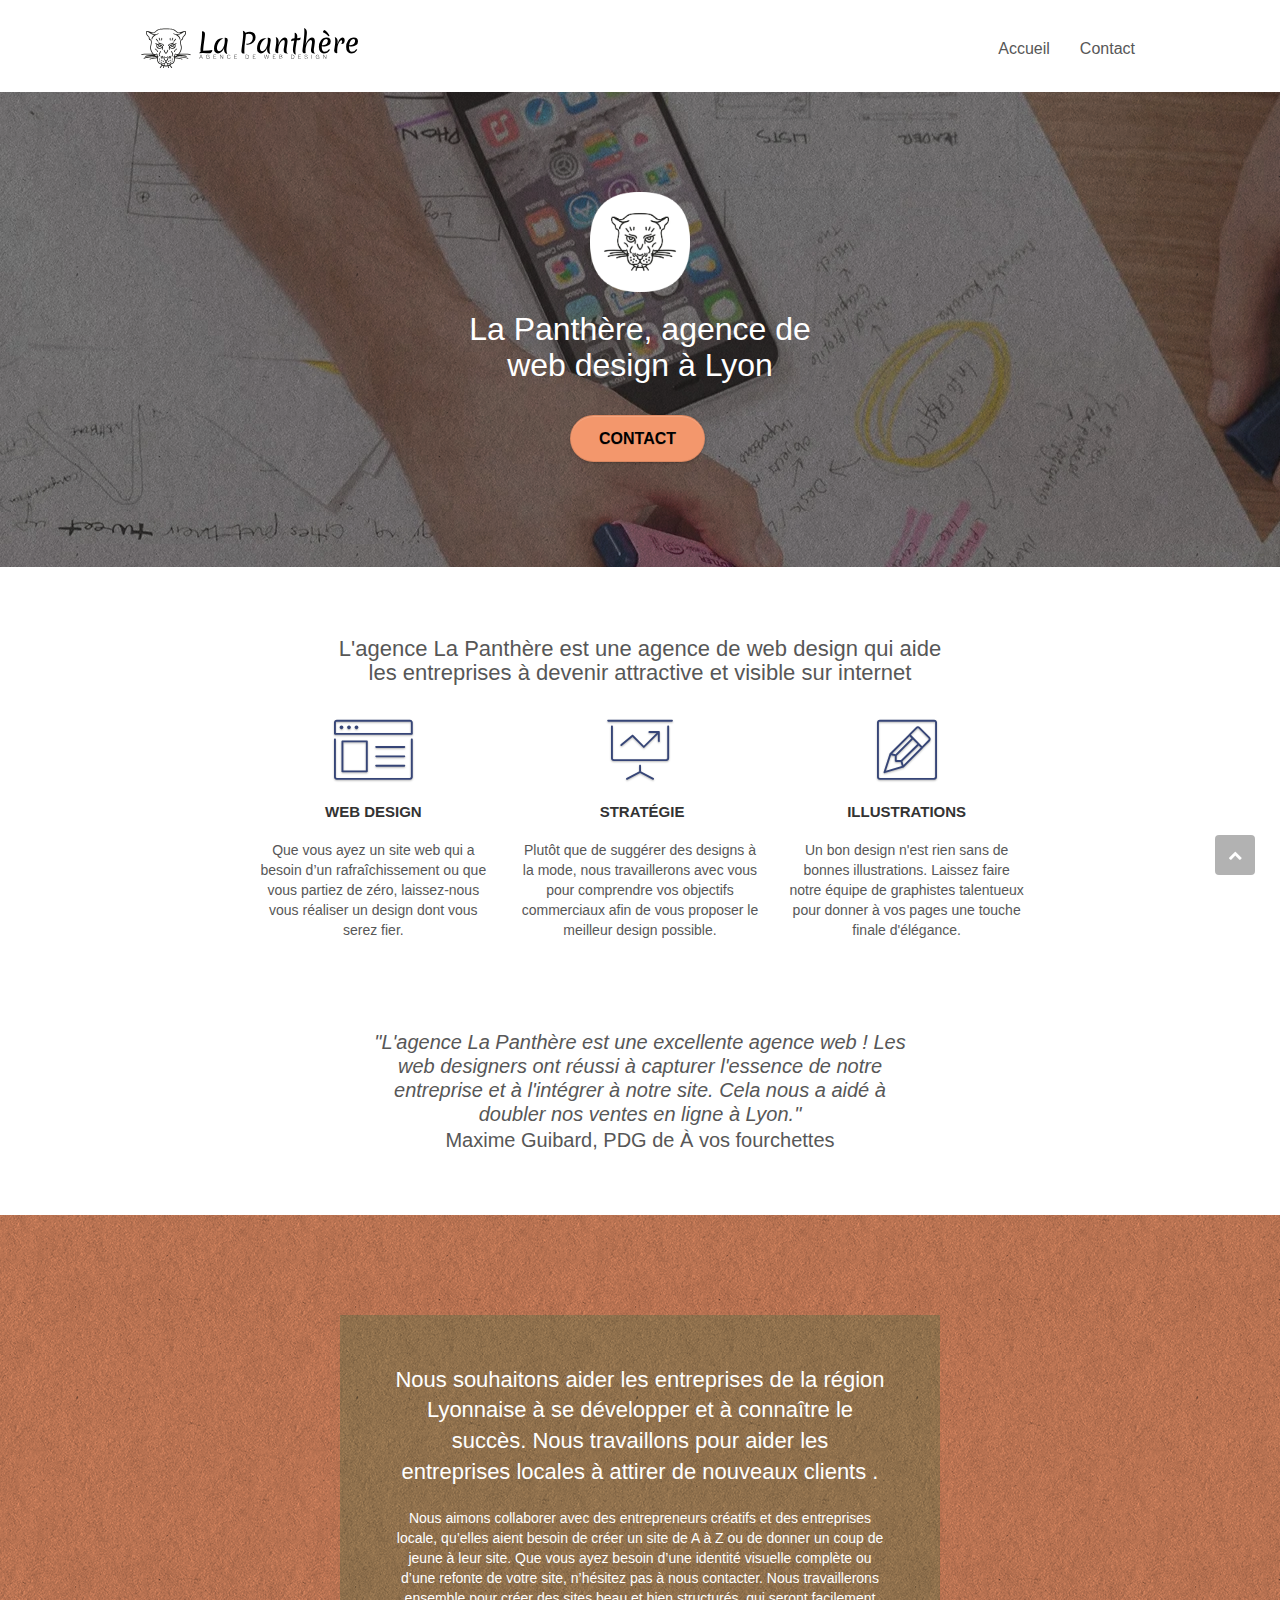
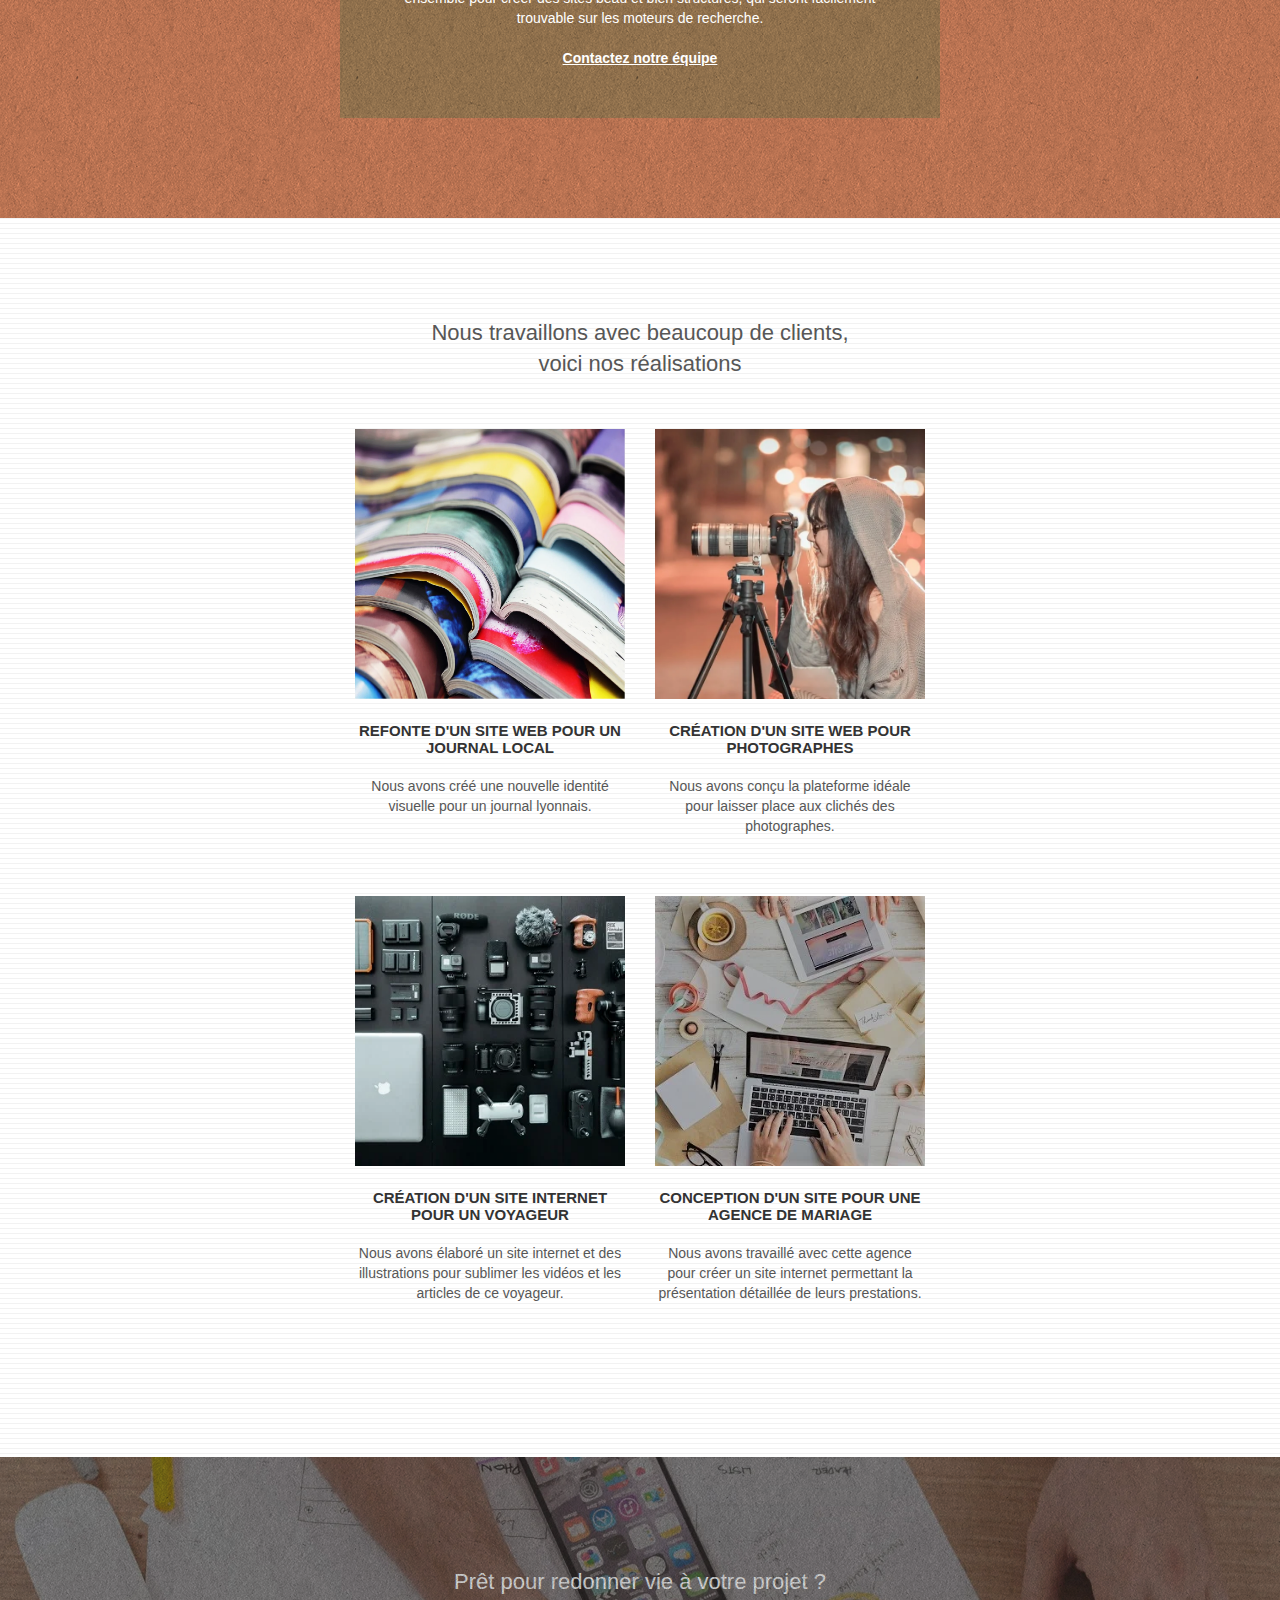
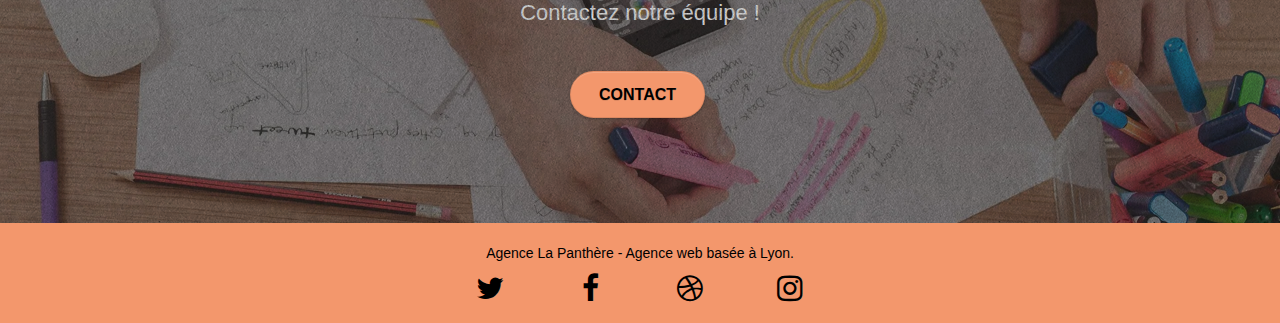
<file: index.html>
<!DOCTYPE html>
<html lang="fr">
  <head>
    <meta charset="utf-8" />

    <meta
      name="description"
      content="La panthère est une agence de web design basée à Lyon qui aide les entreprises à devenir attractives et visibles sur internet"
    />
    <meta
      name="viewport"
      content="width=device-width, initial-scale=1.0, viewport-fit=cover"
    />
    <meta name="robots" content="index, follow" />
    <link rel="shortcut icon" type="image/png" href="favicon.jpg" />

    <link rel="stylesheet" type="text/css" href="./css/bootstrap.min.css" />
    <link rel="stylesheet" type="text/css" href="style.min.css" />
    <link rel="stylesheet" type="text/css" href="./css/font-awesome.min.css" />
    <link rel="stylesheet" type="text/css" href="./css/et-line.min.css" />

    <title>La panthère votre agence de webdesign à Lyon</title>

    <!-- Analytics -->

    <!-- Analytics END -->
  </head>
  <body>
    <!-- Principal conteneur -->
    <div class="page-container">
      <!-- bloc-0 -->
      <div class="bloc bgc-white l-bloc" id="bloc-0">
        <div class="container bloc-sm">
          <nav class="navbar row">
            <div class="navbar-header">
              <a class="navbar-brand" href="index.html"
                ><img
                  src="img/agence-la-panthere-monochrome.svg"
                  alt="Logo agence de webdesign la panthère "
              /></a>

              <button
                id="nav-toggle"
                type="button"
                class="ui-navbar-toggle navbar-toggle"
                data-toggle="collapse"
                data-target=".navbar-1"
              >
                <span class="sr-only">Toggle navigation</span
                ><span class="icon-bar"></span><span class="icon-bar"></span
                ><span class="icon-bar"></span>
              </button>
            </div>
            <div class="collapse navbar-collapse navbar-1 special-dropdown-nav">
              <ul class="site-navigation nav navbar-nav">
                <li>
                  <a href="index.html">Accueil</a>
                </li>

                <li>
                  <a href="contact.html">Contact</a>
                </li>
              </ul>
            </div>
          </nav>
        </div>
      </div>
      <!-- bloc-0 END -->

      <!-- bloc-1-presentation -->
      <div
        class="bloc bgc-dark-slate-blue bg-banniere d-bloc bg-t-edge bloc-bg-texture texture-paper b-parallax"
        id="bloc-1-hero"
      >
        <div class="container bloc-lg">
          <div class="row tight-width-whitespace">
            <div class="col-sm-12">
              <img
                src="img/logo.webp"
                class="center-block image-resize-mode logo"
                alt="Logo agence La Panthère"
              />
              <h1 class="text-center hero-bloc-text tc-white">
                La Panthère, agence de web design à Lyon
              </h1>
              <div class="text-center">
                <a
                  href="contact.html"
                  class="btn btn-lg btn-clean btn-rd cta-hero btn-atomic-tangerine"
                  id="cta-hero"
                  >Contact</a
                >
              </div>
            </div>
          </div>
        </div>
      </div>
      <!-- bloc-1-presentation END -->

      <!-- bloc-2-services -->
      <div class="bloc bgc-white l-bloc" id="bloc-2-services">
        <div class="container bloc-md">
          <div class="row">
            <div class="col-sm-12 text-center">
              <h2 class="description">
                L'agence La Panthère est une agence de web design qui aide les
                entreprises à devenir attractive et visible sur internet
              </h2>
            </div>
          </div>
          <div class="row voffset-lg med-width-whitespace">
            <div class="col-sm-4">
              <div class="text-center">
                <span
                  class="et-icon-browser sm-shadow icon-dark-slate-blue icons icon-lg"
                ></span>
              </div>
              <h3 class="mg-md text-center">Web design</h3>
              <p class="text-center">
                Que vous ayez un site web qui a besoin d&rsquo;un
                rafraîchissement ou que vous partiez de zéro, laissez-nous vous
                réaliser un design dont vous serez fier.
              </p>
            </div>
            <div class="col-sm-4">
              <div class="text-center">
                <span
                  class="et-icon-presentation sm-shadow icon-dark-slate-blue icons icon-lg"
                ></span>
              </div>
              <h3 class="mg-md text-center">&nbsp;Stratégie</h3>
              <p class="text-center">
                Plutôt que de suggérer des designs à la mode, nous travaillerons
                avec vous pour comprendre vos objectifs commerciaux afin de vous
                proposer le meilleur design possible.<br />
              </p>
            </div>
            <div class="col-sm-4">
              <div class="text-center">
                <span
                  class="et-icon-edit sm-shadow icon-dark-slate-blue icons icon-lg"
                ></span>
              </div>
              <h3 class="mg-md text-center">Illustrations</h3>
              <p class="text-center">
                Un bon design n'est rien sans de bonnes illustrations. Laissez
                faire notre équipe de graphistes talentueux pour donner à vos
                pages une touche finale d'élégance.
              </p>
            </div>
          </div>
          <div class="row voffset-lg voffset">
            <div class="col-xs-12 col-md-8 col-md-offset-2 text-center">
              <p class="temoignage">
                "L'agence La Panthère est une excellente agence web ! Les web
                designers ont réussi à capturer l'essence de notre entreprise et
                à l'intégrer à notre site. Cela nous a aidé à doubler nos ventes
                en ligne à Lyon."
              </p>
              <p class="temoignage_auteur">
                Maxime Guibard, PDG de À vos fourchettes
              </p>
            </div>
          </div>
        </div>
      </div>
      <!-- bloc-2-services END -->

      <!-- bloc-3-what-i-do -->
      <div
        class="bloc tc-white bgc-atomic-tangerine bg-presentation d-bloc bloc-bg-texture texture-paper b-parallax"
        id="bloc-3-what-i-do"
      >
        <div class="container bloc-lg">
          <div class="row tight-width-whitespace black-background">
            <div class="col-sm-12">
              <h2 class="mg-md text-center tc-white">
                Nous souhaitons aider les entreprises de la région Lyonnaise à
                se développer et à connaître le succès. Nous travaillons pour
                aider les entreprises locales à attirer de nouveaux clients .<br />
              </h2>
              <p class="text-center white">
                Nous aimons collaborer avec des entrepreneurs créatifs et des
                entreprises locale, qu’elles aient besoin de créer un site de A
                à Z ou de donner un coup de jeune à leur site. Que vous ayez
                besoin d’une identité visuelle complète ou d’une refonte de
                votre site, n’hésitez pas à nous contacter. Nous travaillerons
                ensemble pour créer des sites beau et bien structurés, qui
                seront facilement trouvable sur les moteurs de recherche.
                <br /><br /><a class="ltc-white bold-link" href="contact.html"
                  >Contactez notre équipe</a
                ><br />
              </p>
            </div>
          </div>
        </div>
      </div>
      <!-- bloc-3-what-i-do END -->

      <!-- bloc-4-portfolio -->
      <div
        class="bloc bgc-white bg-lines-h2-bg bg-repeat l-bloc"
        id="bloc-4-portfolio"
      >
        <div class="container bloc-lg">
          <div class="row">
            <div class="col-sm-12 text-center">
              <h2 class="realisations">
                Nous travaillons avec beaucoup de clients, voici nos
                réalisations
              </h2>
            </div>
          </div>
          <div class="row tight-width-whitespace portfolio-row">
            <div class="col-sm-6">
              <a
                href="#"
                data-lightbox="img/1.webp"
                data-gallery-id="gallery-1"
                data-caption="Refonte d'un site web pour un journal local"
                data-frame="snapshot-lb"
                ><img
                  src="img/1.webp"
                  alt="photo de magazines, notre agence web a créé une nouvelle identité visuelle pour un journal lyonnais"
                  class="img-responsive portfolio-thumb"
              /></a>
              <h3 class="mg-md text-center">
                Refonte d'un site web pour un journal local
              </h3>
              <p class="text-center">
                Nous avons créé une nouvelle identité visuelle pour un journal
                lyonnais.
              </p>
            </div>
            <div class="col-sm-6">
              <a
                href="#"
                data-lightbox="img/2.webp"
                data-gallery-id="gallery-1"
                data-caption="Création d'un site web pour photographes"
                data-frame="snapshot-lb"
                ><img
                  src="img/2.webp"
                  class="img-responsive portfolio-thumb"
                  alt="photo d'une femme avec un appareil photo, notre agence a conçu un site web pour photographes"
              /></a>
              <h3 class="mg-md text-center">
                Création d'un site web pour photographes
              </h3>
              <p class="text-center">
                Nous avons conçu la plateforme idéale pour laisser place aux
                clichés des photographes.
              </p>
            </div>
          </div>
          <div class="row tight-width-whitespace portfolio-row">
            <div class="col-sm-6">
              <a
                href="#"
                data-lightbox="img/3.webp"
                data-gallery-id="gallery-1"
                data-caption="Création d'un site internet pour un voyageur"
                data-frame="snapshot-lb"
                ><img
                  src="img/3.webp"
                  class="img-responsive portfolio-thumb"
                  alt="photo de matériel pour photographie, notre agence web a créé un site web pour voyageur"
              /></a>
              <h3 class="mg-md text-center">
                Création d'un site internet pour un voyageur
              </h3>
              <p class="text-center">
                Nous avons élaboré un site internet et des illustrations pour
                sublimer les vidéos et les articles de ce voyageur.
              </p>
            </div>
            <div class="col-sm-6">
              <a
                href="#"
                data-lightbox="img/4.webp"
                data-gallery-id="gallery-1"
                data-caption="Conception d'un site pour une agence de mariage"
                data-frame="snapshot-lb"
                ><img
                  src="img/4.webp"
                  class="img-responsive portfolio-thumb"
                  alt="photo d'une table de travail, notre agence à créé un site web pour agence de mariage"
              /></a>
              <h3 class="mg-md text-center">
                Conception d'un site pour une agence de mariage
              </h3>
              <p class="text-center">
                Nous avons travaillé avec cette agence pour créer un site
                internet permettant la présentation détaillée de leurs
                prestations.
              </p>
            </div>
          </div>
        </div>
      </div>
      <!-- bloc-4-portfolio END -->

      <!-- bloc-5-cta -->
      <div
        class="bloc bgc-dark-slate-blue bg-banniere d-bloc bloc-bg-texture texture-paper"
        id="bloc-5-cta"
      >
        <div class="container bloc-lg">
          <div class="row">
            <h2 class="mg-md text-center tc-white">
              Prêt pour redonner vie à votre projet ?<br />Contactez notre
              équipe !
            </h2>
            <div class="col-sm-12 text-center">
              <a
                href="contact.html"
                class="btn btn-atomic-tangerine btn-clean btn-rd btn-lg cta-hero"
                >Contact</a
              >
            </div>
          </div>
        </div>
      </div>
      <!-- bloc-5-cta END -->

      <!-- ScrollToTop Button -->
      <a
        class="bloc-button btn btn-d scrollToTop"
        role="button"
        aria-label="Retour en haut de la page"
        onclick="scrollToTarget('1')"
        ><span class="fa fa-chevron-up"></span
      ></a>
      <!-- ScrollToTop Button END-->

      <!-- Footer - bloc-8 -->
      <div class="bloc bgc-atomic-tangerine d-bloc" id="bloc-8">
        <div class="container bloc-sm">
          <div class="row">
            <div class="col-sm-12">
              <p class="text-center black">
                Agence La Panthère - Agence web basée à Lyon.<br />
              </p>
              <div class="row row-no-gutters social">
                <div class="col-sm-3">
                  <div class="text-center">
                    <a
                      class="social"
                      aria-label="Lien vers Twitter"
                      href="https://twitter.com/home"
                      ><span class="fa fa-twitter icon-md"></span
                    ></a>
                  </div>
                </div>
                <div class="col-sm-3">
                  <div class="text-center">
                    <a
                      class="social"
                      aria-label="Lien vers Facebook"
                      href="https://www.facebook.com/"
                      ><span class="fa fa-facebook icon-md"></span
                    ></a>
                  </div>
                </div>
                <div class="col-sm-3">
                  <div class="text-center">
                    <a
                      class="social"
                      aria-label="Lien vers dribbble"
                      href="https://dribbble.com/"
                      ><span class="fa fa-dribbble icon-md"></span
                    ></a>
                  </div>
                </div>
                <div class="col-sm-3">
                  <div class="text-center">
                    <a
                      class="social"
                      aria-label="Lien vers Instagram"
                      href="https://www.instagram.com/?hl=fr"
                      ><span class="fa fa-instagram icon-md"></span
                    ></a>
                  </div>
                </div>
              </div>
              <div class="row"></div>
            </div>
          </div>
        </div>
      </div>
      <!-- Footer - bloc-8 END -->
    </div>
    <!-- Principal conteneur END -->

    <script src="./js/jquery-2.1.0.min.js"></script>
    <script src="./js/bootstrap.min.js"></script>
    <script src="./js/blocs.min.js"></script>
    <script src="./js/jquery.touchSwipe.min.js"></script>
  </body>
</html>
</file>
<file: style.min.css>
body{margin:0;padding:0;background:#fff;overflow-x:hidden;-webkit-font-smoothing:antialiased;-moz-osx-font-smoothing:grayscale}a,button{transition:all 0.3s ease-in-out;outline:none!important}a:hover{text-decoration:none;cursor:pointer}#page-loading-blocs-notifaction{position:fixed;top:0;bottom:0;width:100%;z-index:100000;background:#fff url(img/pageload-spinner.gif) no-repeat center center}.bloc{width:100%;clear:both;background:50% 50% no-repeat;padding:0 50px;-webkit-background-size:cover;-moz-background-size:cover;-o-background-size:cover;background-size:cover;position:relative}.bloc .container{padding-left:0;padding-right:0}.bloc-lg{padding:100px 50px}.bloc-md{padding:50px}.bloc-sm{padding:20px 50px}.bg-center,.bg-l-edge,.bg-r-edge,.bg-t-edge,.bg-b-edge,.bg-tl-edge,.bg-bl-edge,.bg-tr-edge,.bg-br-edge,.bg-repeat{-webkit-background-size:auto!important;-moz-background-size:auto!important;-o-background-size:auto!important;background-size:auto!important}.bg-repeat{background:repeat}.bg-t-edge{background:top no-repeat}.bloc-bg-texture::before{content:'';background-size:2px 2px;position:absolute;top:0;bottom:0;left:0;right:0}.texture-paper::before{background:url(img/texture-paper.webp);background-size:280px 280px}.b-parallax{background-attachment:fixed}.d-bloc{color:rgba(255,255,255,.7)}.d-bloc button:hover{color:rgba(255,255,255,.9)}.d-bloc .icon-round,.d-bloc .icon-square,.d-bloc .icon-rounded,.d-bloc .icon-semi-rounded-a,.d-bloc .icon-semi-rounded-b{border-color:rgba(255,255,255,.9)}.d-bloc .divider-h span{border-color:rgba(255,255,255,.2)}.d-bloc .a-btn,.d-bloc .navbar a,.d-bloc .navbar-brand,.d-bloc a .icon-sm,.d-bloc a .icon-md,.d-bloc a .icon-lg,.d-bloc a .icon-xl,.d-bloc h1 a,.d-bloc h2 a,.d-bloc h3 a,.d-bloc h4 a,.d-bloc h5 a,.d-bloc h6 a,.d-bloc p a{color:rgba(255,255,255,.6)}.d-bloc .a-btn:hover,.d-bloc .navbar a:hover,.d-bloc .navbar-brand:hover,.d-bloc a:hover .icon-sm,.d-bloc a:hover .icon-md,.d-bloc a:hover .icon-lg,.d-bloc a:hover .icon-xl,.d-bloc h1 a:hover,.d-bloc h2 a:hover,.d-bloc h3 a:hover,.d-bloc h4 a:hover,.d-bloc h5 a:hover,.d-bloc h6 a:hover,.d-bloc p a:hover{color:rgba(255,255,255,1)}.d-bloc .navbar-toggle .icon-bar{background:rgba(255,255,255,1)}.d-bloc .btn-wire,.d-bloc .btn-wire:hover{color:rgba(255,255,255,1);border-color:rgba(255,255,255,1)}.d-bloc .panel{color:rgba(0,0,0,.5)}.d-bloc .panel button:hover{color:rgba(0,0,0,.7)}.d-bloc .panel icon{border-color:rgba(0,0,0,.7)}.d-bloc .panel .divider-h span{border-color:rgba(0,0,0,.1)}.d-bloc .panel .a-btn{color:rgba(0,0,0,.6)}.d-bloc .panel .a-btn:hover{color:rgba(0,0,0,1)}.d-bloc .panel .btn-wire,.d-bloc .panel .btn-wire:hover{color:rgba(0,0,0,.7);border-color:rgba(0,0,0,.3)}.d-bloc .panel,.l-bloc{color:rgba(0,0,0,.5)}.d-bloc .panel button:hover,.l-bloc button:hover{color:rgba(0,0,0,.7)}.l-bloc .icon-round,.l-bloc .icon-square,.l-bloc .icon-rounded,.l-bloc .icon-semi-rounded-a,.l-bloc .icon-semi-rounded-b{border-color:rgba(0,0,0,.7)}.d-bloc .panel .divider-h span,.l-bloc .divider-h span{border-color:rgba(0,0,0,.1)}.d-bloc .panel .a-btn,.l-bloc .a-btn,.l-bloc .navbar a,.l-bloc .navbar-brand,.l-bloc a .icon-sm,.l-bloc a .icon-md,.l-bloc a .icon-lg,.l-bloc a .icon-xl,.l-bloc h1 a,.l-bloc h2 a,.l-bloc h3 a,.l-bloc h4 a,.l-bloc h5 a,.l-bloc h6 a,.l-bloc p a{color:rgba(0,0,0,.6)}.d-bloc .panel .a-btn:hover,.l-bloc .a-btn:hover,.l-bloc .navbar a:hover,.l-bloc .navbar-brand:hover,.l-bloc a:hover .icon-sm,.l-bloc a:hover .icon-md,.l-bloc a:hover .icon-lg,.l-bloc a:hover .icon-xl,.l-bloc h1 a:hover,.l-bloc h2 a:hover,.l-bloc h3 a:hover,.l-bloc h4 a:hover,.l-bloc h5 a:hover,.l-bloc h6 a:hover,.l-bloc p a:hover{color:rgba(0,0,0,1)}.l-bloc .navbar-toggle .icon-bar{color:rgba(0,0,0,.6)}.d-bloc .panel .btn-wire,.d-bloc .panel .btn-wire:hover,.l-bloc .btn-wire,.l-bloc .btn-wire:hover{color:rgba(0,0,0,.7);border-color:rgba(0,0,0,.3)}.voffset{margin-top:30px}.voffset-lg{margin-top:80px}.row-no-gutters{margin-right:0;margin-left:0}.row.row-no-gutters>[class^='col-'],.row.row-no-gutters>[class*=' col-']{padding-right:0;padding-left:0}#bloc-1-hero h1{font-size:32px;padding:0 100px 0 100px}.navbar{margin-bottom:0;z-index:1}.navbar-brand{height:auto;padding:3px 15px;font-size:25px;font-weight:400;font-weight:600;line-height:44px}.navbar-brand img{max-height:200px;margin:0 5px 0 0;display:inline;height:40px}.navbar-brand img[src$='svg']{min-width:100px}.nav-center .navbar-brand img{margin:0}.navbar .nav{padding-top:2px;margin-right:-16px;float:right;z-index:1}.nav>li{float:left;margin-top:4px;font-size:16px}.navbar-nav .open .dropdown-menu>li>a{text-align:inherit}.nav>li a:hover,.nav>li a:focus{background:transparent}.navbar-toggle{margin:10px 10px 0 0;border:0}.navbar-toggle:hover{background:transparent!important}.navbar-toggle .icon-bar{background-color:rgba(0,0,0,.5);width:26px}.nav-invert .navbar .nav{float:left}.nav-invert .navbar-header,.nav-invert .navbar-brand{float:right;position:relative;z-index:2}@media (min-width:768px){.site-navigation{position:absolute;top:50%;right:20px;transform:translate(0,-50%);-webkit-transform:translateY(-50%)}.nav>li .dropdown-menu a,.nav>li .dropdown-menu a:hover{color:#484848}.nav-invert .site-navigation{left:0;right:0}.nav-center{text-align:center}.nav-center .navbar-header{width:100%}.nav-center .navbar-header,.nav-center .navbar-brand,.nav-center .nav>li{float:none;display:inline-block}.nav-center .site-navigation{position:relative;width:100%;right:0;margin-right:0;margin-top:20px}.nav-center.mini-nav .navbar-toggle{float:none;margin:10px auto 0}}.nav>li>.dropdown a{background:none!important;display:block;padding:14px 15px}nav .caret{margin:0 5px}.dropdown-menu .dropdown-menu{top:-8px;left:100%}.dropdown-menu .dropmenu-flow-right{top:100%;left:0;margin-left:-1px;border-top-left-radius:0;border-top-right-radius:0}.dropdown-menu .dropdown span{border:4px solid #000;border-top-color:transparent;border-right-color:transparent;border-bottom-color:transparent;margin:6px -5px 0 0!important;float:right}.mg-md{margin-top:10px;margin-bottom:20px}.mg-lg{margin-top:10px;margin-bottom:40px}.btn{margin:0 5px 5px 0}.btn.pull-right{margin:0 0 5px 5px}.btn-d,.btn-d:hover,.btn-d:focus{color:#fff;background:rgba(0,0,0,.3)}button{outline:none!important}.btn-rd{border-radius:40px}.btn-clean{border:1px solid rgba(0,0,0,.08);border-bottom-color:rgba(0,0,0,.1);text-shadow:0 1px 0 rgba(0,0,1,.1);box-shadow:0 1px 3px rgba(0,0,1,.25),inset 0 1px 0 0 rgba(255,255,255,.15)}.icon-md{font-size:30px!important;color:black!important}.icon-lg{font-size:60px!important}.sm-shadow{text-shadow:0 1px 2px rgba(0,0,0,.3)}.panel-sq,.panel-sq .panel-heading,.panel-sq .panel-footer{border-radius:0}.panel-rd{border-radius:30px}.panel-rd .panel-heading{border-radius:29px 29px 0 0}.panel-rd .panel-footer{border-radius:0 0 29px 29px}.form-control{border-color:rgba(0,0,0,.1);box-shadow:none}.scrollToTop{width:40px;height:40px;position:fixed;bottom:20px;right:20px;opacity:1;z-index:500;transition:all 0.3s ease-in-out}.scrollToTop span{margin-top:6px;color:#fff}.showScrollTop{font-size:14px;opacity:1}a[data-lightbox]{position:relative;display:block;text-align:center}a[data-lightbox]:hover::before{content:'+';font-family:'HelveticaNeue-Light','Helvetica Neue Light','Helvetica Neue',Helvetica,Arial;font-size:32px;width:50px;height:50px;margin-left:-25px;border-radius:50%;background:rgba(0,0,0,.6);color:#fff;font-weight:100;z-index:1;position:absolute;top:50%;transform:translateY(-50%);-webkit-transform:translateY(-50%)}a[data-lightbox]:hover img{opacity:.6;-webkit-animation-fill-mode:none;animation-fill-mode:none}#lightbox-modal{display:flex;align-items:center}#lightbox-modal .modal-dialog{width:90%;max-width:900px;margin:0 auto 0}#lightbox-modal .modal-dialog img{max-height:90vh;margin:0 auto}.lightbox-caption{padding:20px;color:#fff;background:rgba(0,0,0,.5);position:absolute;left:15px;right:15px;bottom:5px}.close-lightbox{color:#fff;font-size:30px;position:absolute;top:20px;right:20px;z-index:20;background:rgba(0,0,0,.5);border:none;line-height:30px;padding:0 9px 5px;opacity:.3}.close-lightbox:hover,.next-lightbox:hover,.prev-lightbox:hover{opacity:1;color:#fff}.next-lightbox,.prev-lightbox{font-size:20px;color:rgba(255,255,255,.9);background:rgba(0,0,0,.5);transition:all 0.2s ease-in-out;position:absolute;top:45%;z-index:1;opacity:.4}.next-lightbox{padding:6px 8px 1px 13px;right:25px}.prev-lightbox{padding:6px 13px 1px 10px;left:25px}.snapshot-lb .modal-body{padding-bottom:45px}.snapshot-lb .lightbox-caption{padding:0;color:rgba(0,0,0,.5);background:none}h1,h2,h3,h4,h5,h6,p,label,.btn,a{font-family:'helvetica';font-weight:400;color:#575757!important}.container{max-width:1000px}.hero-bloc-text{font-size:38px}.hero-bloc-text-sub{font-size:36px}.statement-bloc-text{line-height:26px;font-style:italic;font-size:20px;text-align:center;font-weight:lighter;max-width:520px;margin:auto auto auto auto}p{font-size:14px}.tight-width-whitespace{max-width:600px;margin:auto auto auto auto}.h1{font-size:20px;font-family:'Open Sans'}.cta-hero{margin-top:22px;color:#ffffff!important;text-transform:uppercase;padding:12px 28px 12px 28px;font-size:16px;font-weight:700}.social{max-width:400px;margin:auto auto auto auto;display:flex;justify-content:space-around}h2{font-size:22px;line-height:1.4em}h3{font-size:15px;text-transform:uppercase;font-weight:700;color:#333333!important}.med-width-whitespace{max-width:800px;margin:auto auto auto auto;box-shadow:0 0 0 #000}h1{color:#333333!important}h4{color:#333333!important}.icons{margin-bottom:14px;margin-top:24px}.white{color:#ffffff!important}.black{color:black!important}.realisations{max-width:20em;margin:auto}.portfolio-thumb{margin-bottom:24px;width:100%}.portfolio-row{margin-bottom:44px;margin-top:50px}.avatar{box-shadow:0 4px 9px rgba(0,0,0,.3)}.black-background{background-color:rgba(165,147,99,.7);padding:40px 40px 40px 40px}.bold-link{font-weight:900;text-decoration:underline!important}.bgc-white{background-color:#fff}.bgc-dark-slate-blue{background-color:#364577}.bgc-atomic-tangerine{background-color:#f3976c}.tc-white{color:white!important}.btn-atomic-tangerine{background:#f3976c;color:black!important}.btn-atomic-tangerine:hover{background:#c27956!important;color:#ffffff!important}.ltc-white{color:#ffffff!important}.ltc-white:hover{color:#cccccc!important}.ltc-atomic-tangerine{color:#f3976c!important}.ltc-atomic-tangerine:hover{color:#c27956!important}.icon-dark-slate-blue{color:#364577!important;border-color:#364577!important}.bg-dots-bg{background-image:url(img/dots-bg.png)}.bg-lines-h2-bg{background-image:url(img/lines-h2-bg.png)}.bg-banniere{background-image:url(img/agence-la-panthere.webp)}.bg-presentation{background-image:url(img/image-de-presentation.webp)}.logo{width:100px}@media (max-width:1024px){.bloc{padding-left:20px;padding-right:20px}.bloc.full-width-bloc,.bloc-tile-2.full-width-bloc .container,.bloc-tile-3.full-width-bloc .container,.bloc-tile-4.full-width-bloc .container{padding-left:0;padding-right:0}}@media (max-width:992px) and (min-width:768px){.navbar .nav{max-width:80%}.nav-center.navbar .nav{max-width:100%}}@media only screen and (min-width:768px) and (max-width:1024px) and (orientation:landscape){.b-parallax{background-attachment:scroll}}@media only screen and (min-width:1024px) and (max-width:1366px) and (-webkit-min-device-pixel-ratio:1.5){.b-parallax{background-attachment:scroll}}@media (max-width:991px){.container{width:100%}.b-parallax{background-attachment:scroll}.page-container,#hero-bloc{overflow-x:hidden;position:relative}.bloc-group,.bloc-group .bloc{display:block;width:100%}.bloc-fill-screen .fill-bloc-top-edge,.bloc-fill-screen .fill-bloc-bottom-edge{padding:0 20px}}@media (max-width:767px){.page-container{overflow-x:hidden;position:relative}h1,h2,h3,h4,h5,h6,p,#disqus_thread{padding-left:10px!important;padding-right:10px!important}.b-parallax{background-attachment:scroll}.navbar .nav{padding-top:0;border-top:1px solid rgba(0,0,0,.2);float:none!important}.navbar.row{margin-left:0;margin-right:0}.site-navigation{position:inherit;transform:none;-webkit-transform:none;-ms-transform:none}.nav>li{margin-top:0;border-bottom:1px solid rgba(0,0,0,.1);background:rgba(0,0,0,.05);text-align:left;padding-left:15px;width:100%}.nav>li:hover{background:rgba(0,0,0,.08)}.dropdown .dropdown a .caret{float:none;margin:5px 0 0 10px!important;border:4px solid #000;border-bottom-color:transparent;border-right-color:transparent;border-left-color:transparent}#hero-bloc .navbar .nav{background:rgba(0,0,0,.8)}#hero-bloc .navbar .nav a{color:rgba(255,255,255,.6)}.hero{padding:50px 0}.hero-nav{left:-1px;right:-1px}.navbar-collapse{padding:0;overflow-x:hidden;-webkit-box-shadow:none;box-shadow:none}.navbar-brand img{max-height:40px;width:auto}.nav-invert .navbar-header{float:none;width:100%}.nav-invert .navbar-toggle{float:left;margin-left:10px}.bloc{padding-left:0;padding-right:0}.bloc-xxl,.bloc-xl,.bloc-lg{padding:40px 0}.bloc-sm,.bloc-md{padding-left:0;padding-right:0}.bloc-tile-2 .container,.bloc-tile-3 .container,.bloc-tile-4 .container,.bloc-fill-screen .fill-bloc-top-edge,.bloc-fill-screen .fill-bloc-bottom-edge{padding-left:0;padding-right:0}.a-block{padding:0 10px}.btn-dwn{display:none}.voffset{margin-top:5px}.voffset-md{margin-top:20px}.voffset-lg{margin-top:30px}form{padding:5px}.close-lightbox{display:inline-block}.blocsapp-device-iphone5{background-size:216px 425px;padding-top:60px;width:216px;height:425px}.blocsapp-device-iphone5 img{width:180px;height:320px}}.description{padding:0 190px 0 190px;line-height:1.1em}.temoignage{font-size:20px;font-style:italic;font-weight:100;margin:0;padding:0 50px 0 50px;line-height:1.2}.temoignage_auteur{font-size:20px}@media (max-width:400px){.bloc{padding-left:0;padding-right:0}}@media (max-width:767px){.bloc-mob-center-text{text-align:center}}
</file>
